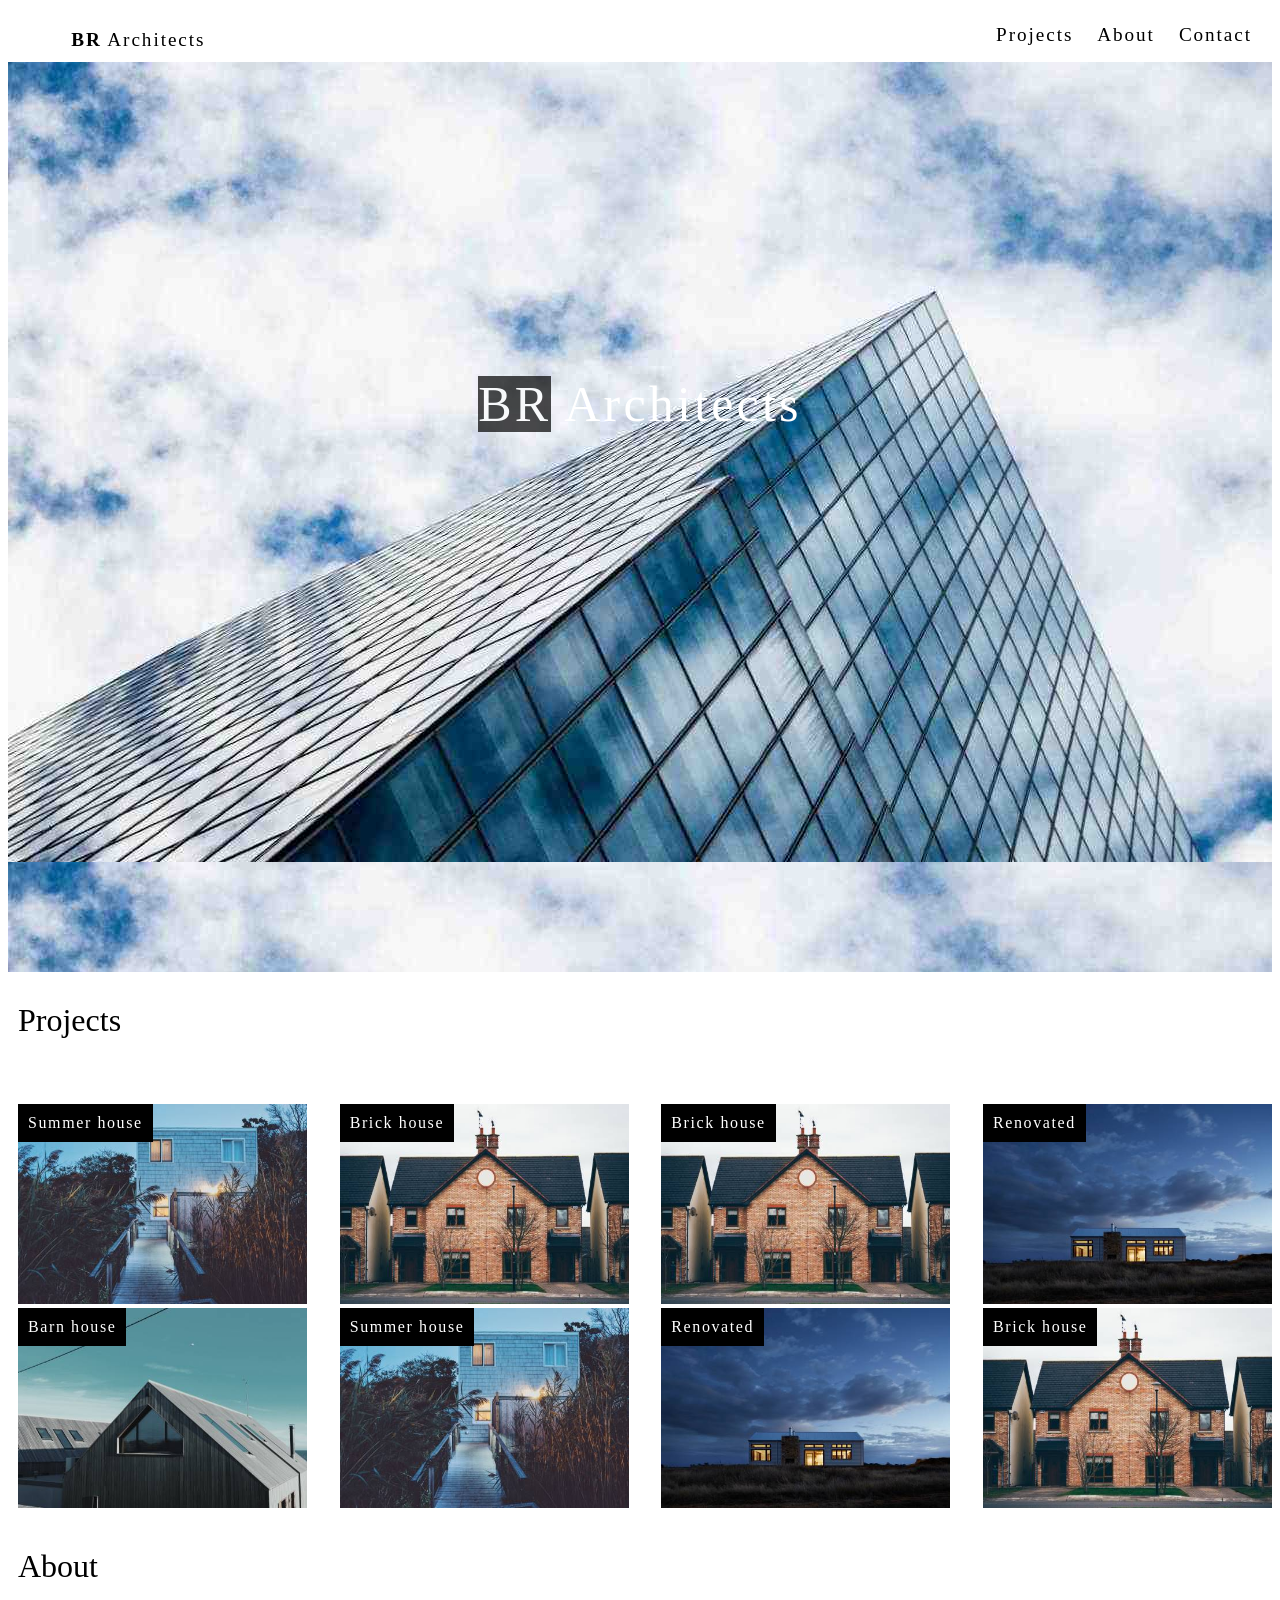
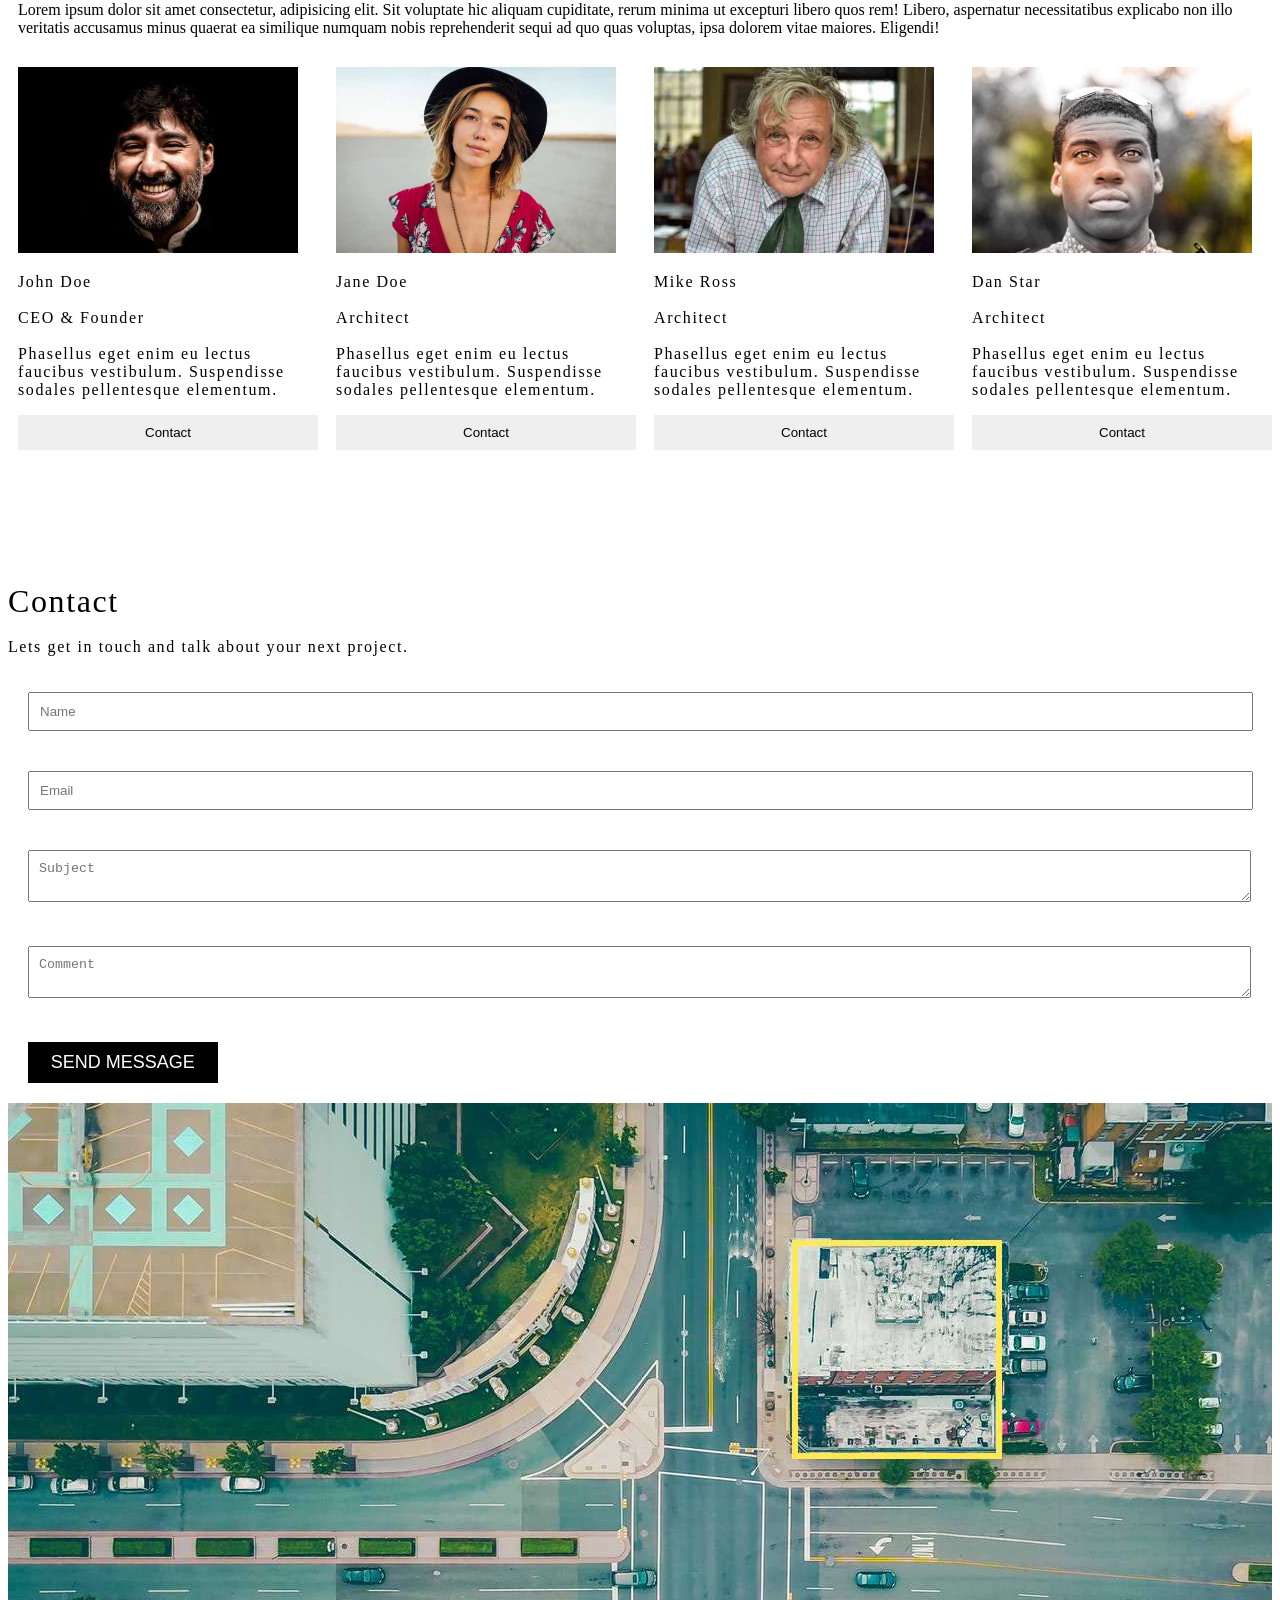
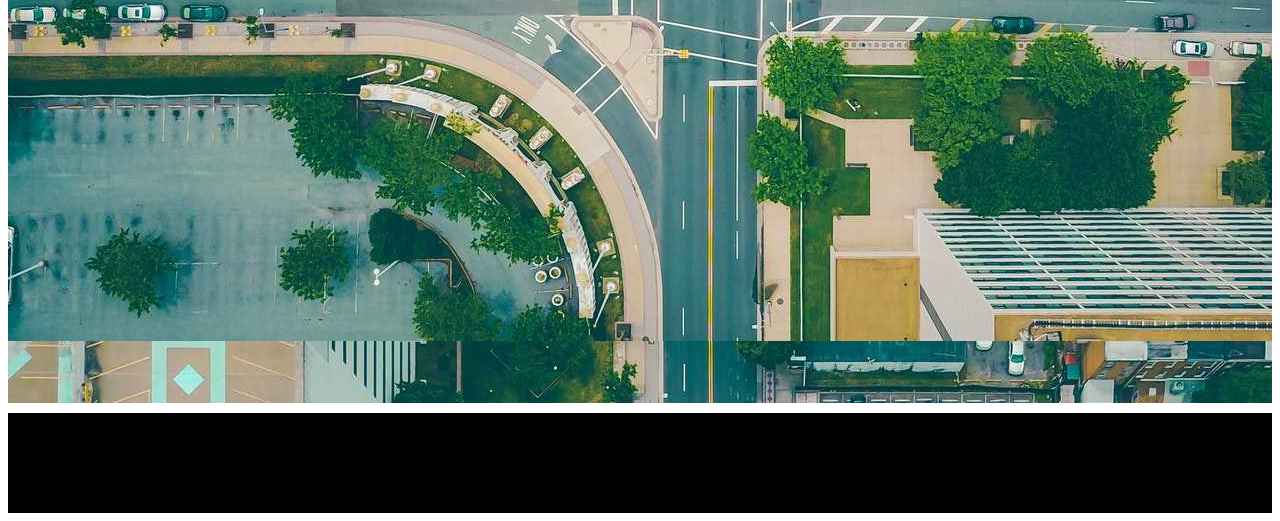
<file: index.html>
<!DOCTYPE html>
<html lang="en">
<head>
    <meta charset="UTF-8">
    <meta name="viewport" content="width=device-width, initial-scale=1.0">
    <title>Document</title>
    <link rel="stylesheet" href="./exam.css">
</head>
<body>
    <header class="navbar">
        <div class="logo"><b>BR</b> Architects</div>
        <ul>
        <li><a href="#Projects">Projects</a></li>
        <li><a href="#About">About</a></li>
        <li><a href="#Contact">Contact</a></li>
    </ul>
    </header>
    <section class="architect">
        <div class="image"><P><Architects><SPAN>BR</SPAN> Architects</H1></div>
       <div class="title"> </div>
    </section>
    <section class="project" id="Projects"><div class="title1">Projects</div>
        <div class="projects">
            <div class="c1"><img src="./summer.jpg" alt=""><div class="text">Summer house</div></div>
            <div class="c1"><img src="./brick.jpg" alt=""><div class="text">Brick house</div></div>
            <div class="c1"><img src="./house2.jpg" alt=""><div class="text">Brick house</div></div>
            <div class="c1"><img src="./house3.jpg" alt=""><div class="text">Renovated</div></div>
            <div class="c1"><img src="./house4.jpg" alt=""><div class="text1">Barn house</div></div>
            <div class="c1"><img src="./house5.jpg" alt=""><div class="text1">Summer house</div></div>
            <div class="c1"><img src="./renovate.jpg" alt=""><div class="text1">Renovated</div></div>
            <div class="c1"><img src="./brick.jpg" alt=""><div class="text1">Brick house</div></div>
        </div><br><br>
    </section>
    <div class="about" id="About"><span>About</span><p>Lorem ipsum dolor sit amet consectetur, adipisicing elit. Sit voluptate hic aliquam cupiditate, rerum minima ut excepturi libero quos rem! Libero, aspernatur necessitatibus explicabo non illo veritatis accusamus minus quaerat ea similique numquam nobis reprehenderit sequi ad quo quas voluptas, ipsa dolorem vitae maiores. Eligendi!</p>
        </div>
<section>
        <div class="images">
        <div class="john">
            <img src="./team2.jpg" alt="" width="280px">
            <p>John Doe <br><br>CEO & Founder <br> <br>Phasellus eget enim eu lectus faucibus vestibulum. Suspendisse sodales pellentesque elementum.</p>
         <button>Contact</button>
        </div>
        <div class="jane"><img src="./team1.jpg" alt="" width=280px><p>Jane Doe <br><br>
            Architect <br><br>
Phasellus eget enim eu lectus faucibus vestibulum. Suspendisse sodales pellentesque elementum.</p>
         <button>Contact</button>
</div>
        <div class="mike"><img src="./team3.jpg" alt="" width="280px"><p>Mike Ross <br><br>Architect <br><br>Phasellus eget enim eu lectus faucibus vestibulum. Suspendisse sodales pellentesque elementum.
</p>         <button>Contact</button>
</div>
        <div class="dan"><img src="./team4.jpg" alt="" width="280px"><p>Dan Star <br><br>Architect <br><br>Phasellus eget enim eu lectus faucibus vestibulum. Suspendisse sodales pellentesque elementum.
</p>         <button>Contact</button>
</div>
    </div>
</section>
<section class="Contact" id="Contact"><p><span>Contact </span><br><br>Lets get in touch and talk about your next project.</p>
<form action="">
<input type="text" placeholder="Name" style="width: 95%; padding: 10px; margin: 20px;">
<input type="email" placeholder="Email" style="width: 95%; padding: 10px; margin: 20px;">
<textarea name="Subject" id="" placeholder="Subject" style="width: 95%; padding: 10px; margin: 20px;"></textarea>
<textarea name="" id="" placeholder="Comment" style="width: 95%; padding: 10px; margin: 20px;"></textarea>
<button class="FINAL">SEND MESSAGE</button>
</form>
</section>
<div class="last"></div>
<footer></footer>
</body>
</html>
</file>
<file: exam.css>
*{
    text-decoration: none;
}
html{
    scroll-behavior: smooth;
}
.navbar{
    display: flex;
    align-items: center;
    justify-content: space-between;
}
.logo{
    font-size: larger;
    padding-left: 5%;
    padding-top: 10px;
    letter-spacing: 0.1em;
}
li{
    list-style: none;
    display: inline-block;
    padding-right: 20px;
    font-size: larger;
}
li a{
color: black;
letter-spacing: 0.1em;
}
.image{
    background-image: url(./architect.jpg);
    width: 100%;
    height: 100vh;
    padding-top: 10px;
}
.image P{
text-align: center;
padding-top: 20%;
font-size: 50px;
letter-spacing: 0.2rem;
color: white;
}
.image SPAN{
    background-color:black ;
    opacity: 0.7;
}
.projects{
    display: flex;
    align-items: center;
    justify-content: space-between;
    flex-wrap: wrap;
    position: relative;
    margin-left: 10px;
    margin-top: 35px;
}
.projects img{
    width: 289px;
    height: 200px;

}
.projects .text{
  background-color: black;
  position: absolute;
  top: 0px;
  color: white;
  padding: 10px;
  letter-spacing: 0.1rem;
}
.projects .text1{
  background-color: black;
  position: absolute;
  top: 204px;
  color: white;
  padding: 10px;
  letter-spacing: 0.1rem;
}

.project .title1{
    font-size: xx-large;
    padding:30px;
    margin-left: -20px;
}
.about span{
    font-size: xx-large;
margin-top: 50px;
padding-left: 10px;
}
.about p{
    padding-left: 10px;
}
.images{
    display: flex;
     align-items: center;
        justify-content: space-between;
    flex-wrap: wrap;
    margin-top: 30px;
    margin-left: 10px;
}
.john{
    width: 300px;
    height: 500px;
}
 button{
    width: 300px;
    padding: 10px;
    outline: none;
    border: none;
}
.images p{
text-align: left;
letter-spacing: 0.1rem;
}
.jane{
    width: 300px;
    height: 500px;
}
.mike{
    width: 300px;
    height: 500px;
}
.dan{
    width: 300px;
    height: 500px;
}
.Contact span{
    font-size: xx-large;

}
.Contact p{
    letter-spacing: 0.1rem;
}
.FINAL{
    width: 15%;
    margin: 20px;
    padding: 10px;
    font-size: large;
    background-color: black;
    color: white;
}
.FINAL:hover{
    color: black;
    background-color: grey;
}
.last{
        background-image: url(./map.jpg);
        width: 100%;
        height: 100vh;
}
footer{
    width: 100%;
    height: 100px;
    background-color: black;
    margin-top: 10px;
}
</file>
